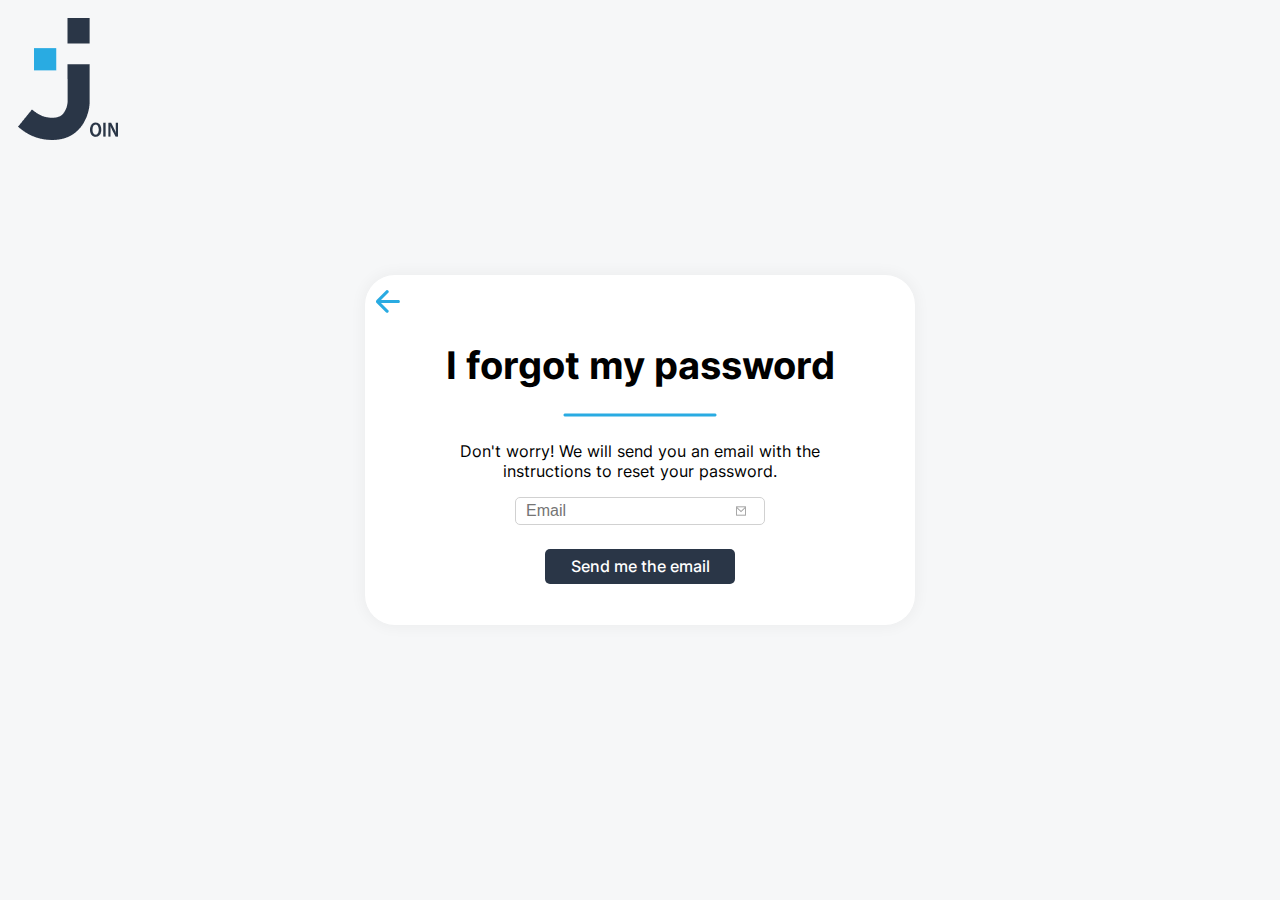
<file: templates/html/forgotPassword.html>
<!DOCTYPE html>
<html lang="en">

<head>
  <meta charset="UTF-8" />
  <meta http-equiv="X-UA-Compatible" content="IE=edge" />
  <meta name="viewport" content="width=device-width, initial-scale=1.0" />
  <title>Join</title>
  <link rel="icon" type="image/x-icon" href="../../favicon/favicon.ico" />

  <link rel="stylesheet" href="../../style.css" />
  <link rel="stylesheet" href="../../fonts/fonts.css" />
  <link rel="stylesheet" href="../../templates/css/header.css" />
  <link rel="stylesheet" href="../../templates/css/sidebar.css" />
  <link rel="stylesheet" href="../../templates/css/login.css" />

  <script src="../../main.js"></script>
  <script src="../js/backend.js"></script>
  <script src="../js/login.js"></script>
  <script src="../js/signUp.js"></script>
  <script src="../js/includeHTML.js"></script>
  <script src="../js/resetPassword.js"></script>

</head>

<body onload="loadUserLogin()">
  <div id="buttonAnimationPw" class="d-none d-flex center">
    <img id="buttonAnimationPwImg" class="buttonAnimationImg" src="../../img/sendEmail.png" alt="">
  </div>

  <div id="forgotPwContent" class="loginContent d-flex center">
    <div id="logoforgotPw" class="logo">
      <img class="logo-without-animation" src="../../img/Logo.png" alt="" />
    </div>

    <div id="innerContentForgotPw" class="innerContentForgotPw">
      
        <div class="arrowblue" onclick="goBackToLogin()">
          <img class="pointer" src="../../img/arrowblue.png" alt="" />
        </div>
        <div id="forgotPwHeadlineDiv" class="loginHeadlineDiv forgotPwHeadline">
          <h1 id="forgotPwHeadline">I forgot my password</h1>
          <img src="../../img/blueline.png" alt="" />
        </div>
        
      
      <p class="t-center textForgotPw">
        Don't worry! We will send you an email with the instructions to reset
        your password.
      </p>
      <form id="forgotPwNameEmailAndPassword" class="emailAndPassword NameEmailAndPassword center"
        onsubmit="resetPassword(); return false;">

        <input required id="forgotPwEmail" class="email emailimg" type="email" placeholder="Email" />

        <button id="forgotPwbtn" class="bluebutton forgotPwBtn" onclick="popUpMessagePw()">Send me the email</button>
    </div>
    </form>
  </div>
  </div>
</body>

</html>
</file>
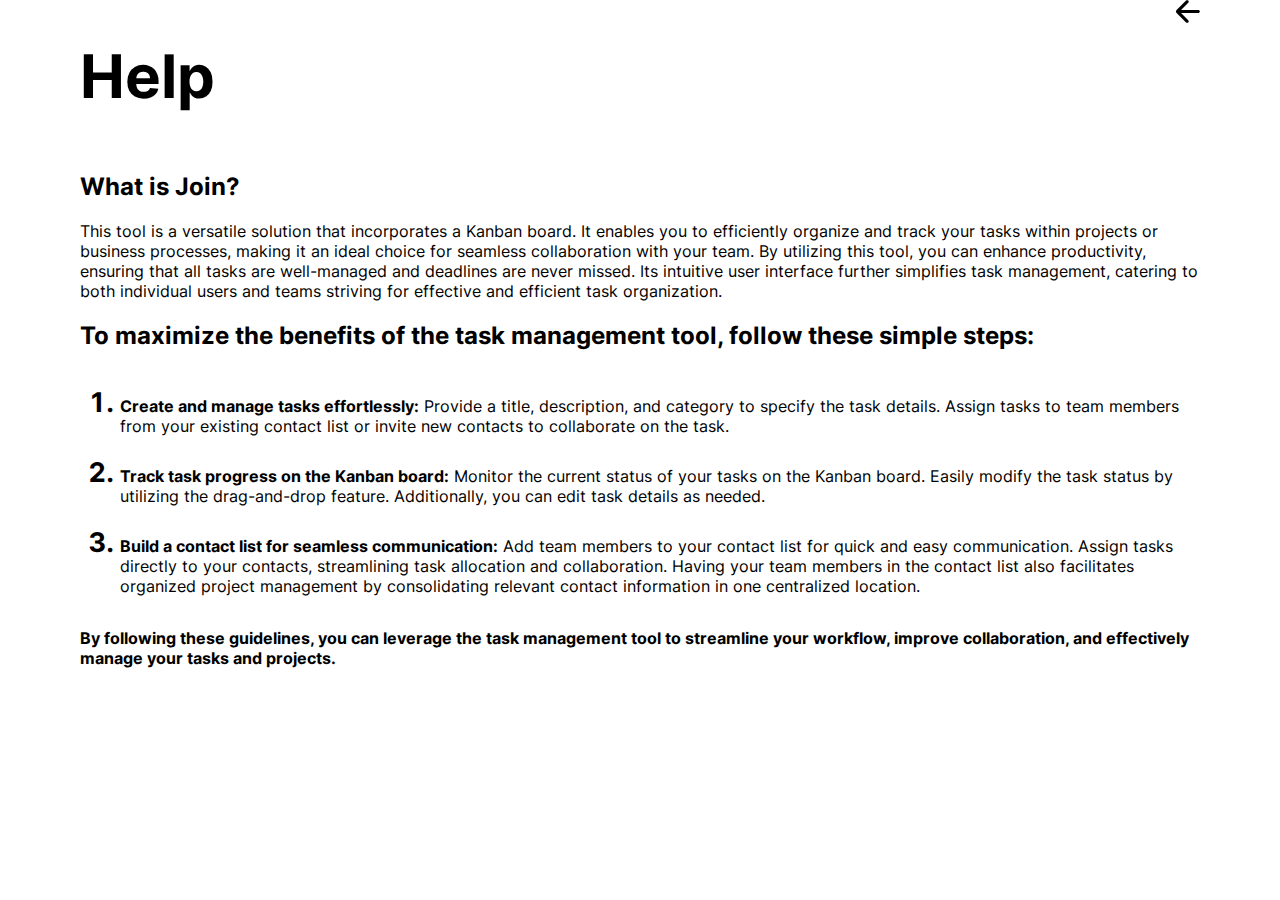
<file: templates/html/legalHelpTemplates.html>
<!DOCTYPE html>
<html lang="en">

<head>
    <meta charset="UTF-8">
    <meta name="viewport" content="width=device-width, initial-scale=1.0">
    <title>Document</title>
</head>

<body>


    <link rel="stylesheet" href="../../style.css" />
    <link rel="stylesheet" href="../../fonts/fonts.css" />
    <link rel="stylesheet" href="../../templates/css/header.css" />
    <link rel="stylesheet" href="../../templates/css/sidebar.css" />
    <link rel="stylesheet" href="../../templates/css/login.css" />

    <script src="../../main.js"></script>
    <script src="../js/backend.js"></script>
    <script src="../js/login.js"></script>
    <script src="../js/signUp.js"></script>
    <script src="../js/includeHTML.js"></script>

    <div class="helpScreenSection">
        <div class="helpScreenSectionHeadline">
            <h1>Help</h1>
            <a href="index.html">
                <img onclick="returnToLastActivePage()" class="contactsDetailHeadPic2"
                    src="../../img/returnArrowDark.svg" alt="returnToListBtn">
            </a>
        </div>
        <h2>What is Join?</h2>
        <span>This tool is a versatile solution that incorporates a Kanban board.
            It enables you to efficiently organize and track your tasks within projects or business processes,
            making it an ideal choice for seamless collaboration with your team.
            By utilizing this tool, you can enhance productivity, ensuring that all tasks are well-managed and deadlines
            are never missed.
            Its intuitive user interface further simplifies task management, catering to both individual users and teams
            striving for effective and efficient task organization.</span>
        <h2>To maximize the benefits of the task management tool, follow these simple steps:</h2>
        <ol>
            <li><b>Create and manage tasks effortlessly:</b> Provide a title, description, and category to specify the
                task details.
                Assign tasks to team members from your existing contact list or invite new contacts to collaborate on
                the task.</li>
            <br>
            <li><b>Track task progress on the Kanban board:</b> Monitor the current status of your tasks on the Kanban
                board.
                Easily modify the task status by utilizing the drag-and-drop feature. Additionally, you can edit task
                details as needed.</li>
            <br>
            <li><b>Build a contact list for seamless communication:</b> Add team members to your contact list for quick
                and easy communication.
                Assign tasks directly to your contacts, streamlining task allocation and collaboration.
                Having your team members in the contact list also facilitates organized project management by
                consolidating relevant contact information in one centralized location.</li>
        </ol>
        <h3>By following these guidelines, you can leverage the task management tool to streamline your workflow,
            improve collaboration, and effectively manage your tasks and projects.</h3>
    </div>

</body>

</html>
</file>
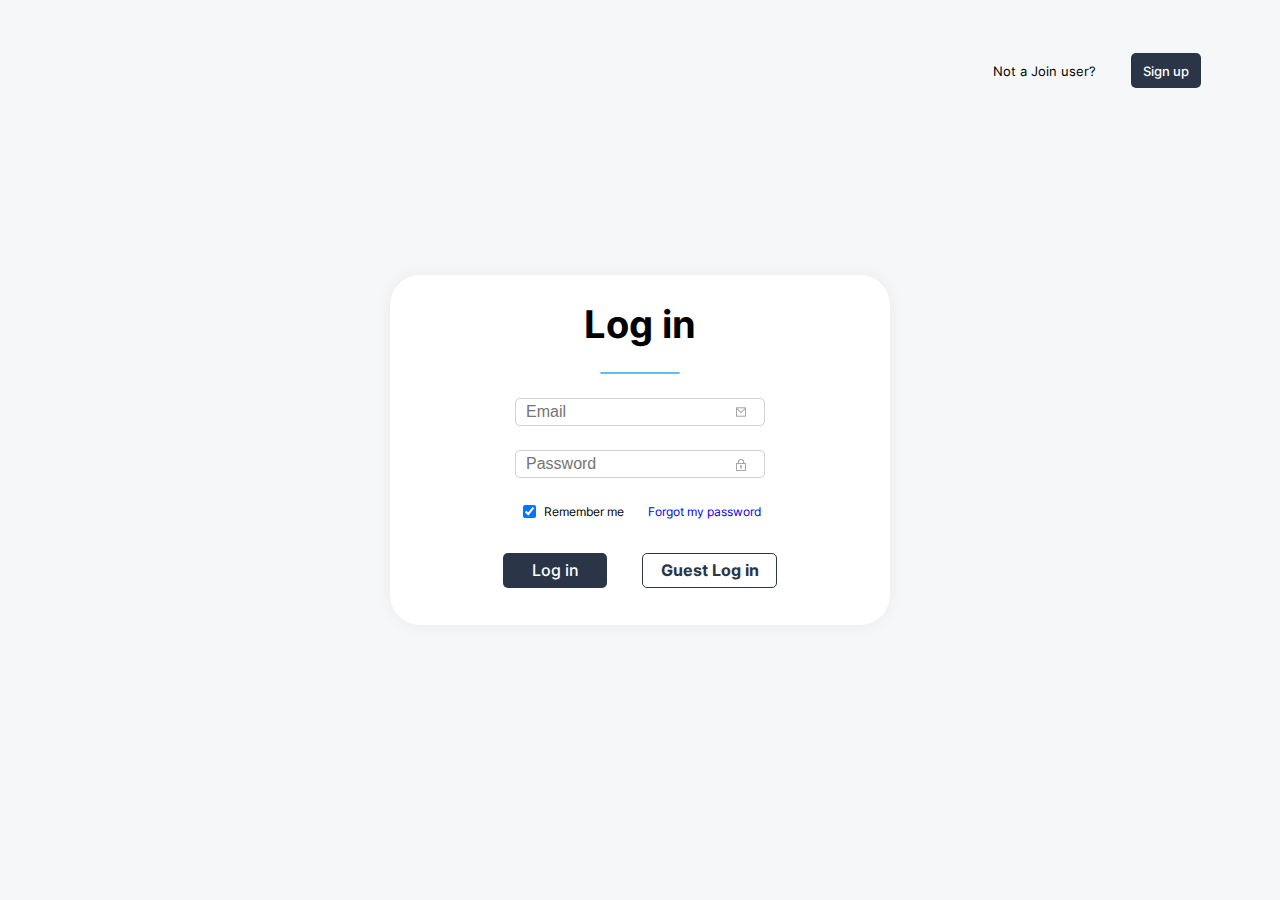
<file: templates/html/login.html>
<!DOCTYPE html>
<html lang="en">

<head>
  <meta charset="UTF-8" />
  <meta http-equiv="X-UA-Compatible" content="IE=edge" />
  <meta name="viewport" content="width=device-width, initial-scale=1.0" />
  <title>Join</title>
  <link rel="icon" type="image/x-icon" href="../../favicon/favicon.ico" />

  <link rel="stylesheet" href="../../style.css" />
  <link rel="stylesheet" href="../../fonts/fonts.css" />
  <link rel="stylesheet" href="../../templates/css/header.css" />
  <link rel="stylesheet" href="../../templates/css/sidebar.css" />
  <link rel="stylesheet" href="../../templates/css/login.css" />



</head>

<body onload="initLogin()">
  <div class=" logoAnimationDiv" id="logoAnimation" onclick="">
    <img class="logoAnimationImg" src="../../img/Logo.png" alt="">
  </div>
  <div id="msgBoxDiv" class="msgBox d-none d-flex">
    <div id="msgBox" class="msgBoxContent"></div>
  </div>

  <div id="loginContent" class="loginContent d-flex center">
    <div id="textSignupButton" class="textSignupButton">
      <div>Not a Join user?</div>
      <button class="bluebutton signUpBtn" onclick="leadToSignUp()">Sign up</button>
    </div>
    <div id="innerContentLogin" class="innerContentLogin">
      <div id="loginHeadlineDiv" class="loginHeadlineDiv">
        <h1 id="loginHeadline">Log in</h1>
        <img class="loginHeadlineDivimg" src="../../img/blueline.png" alt="" />
      </div>

      <form id="emailAndPassword" class="emailAndPassword" onsubmit="login(); return false;">
        <input required id="loginEmail" class="email emailimg" type="email" placeholder="Email" />
        <input required id="loginPassword" class="email passwordimg" type="password" placeholder="Password" />
      </form>
      <div id="rememberAndAPassword" class="rememberAndAPassword">

        <div class="d-flex center rememberCheckbox">
          <input class="" type="checkbox" id="scales" name="scales" checked>
          <label for="scales">Remember me</label>
        </div>


        <a href="forgotPassword.html" id="passwordLink" class="passwordLink">Forgot my password</a>
      </div>
      <div id="loginButtons" class="loginButtons">
        <button type="submit" form="emailAndPassword" id="loginbtn" class="loginbtn bluebutton">Log in</button>
        <button id="guest" class="guestbtn" onclick="guestLogIn()">Guest Log in</button>
      </div>
    </div>
  </div>

  <script src="../../main.js"></script>
  <script src="../js/backend.js"></script>
  <script src="../js/login.js"></script>
  <script src="../js/signUp.js"></script>
  <script src="../js/includeHTML.js"></script>
</body>

</html>
</file>
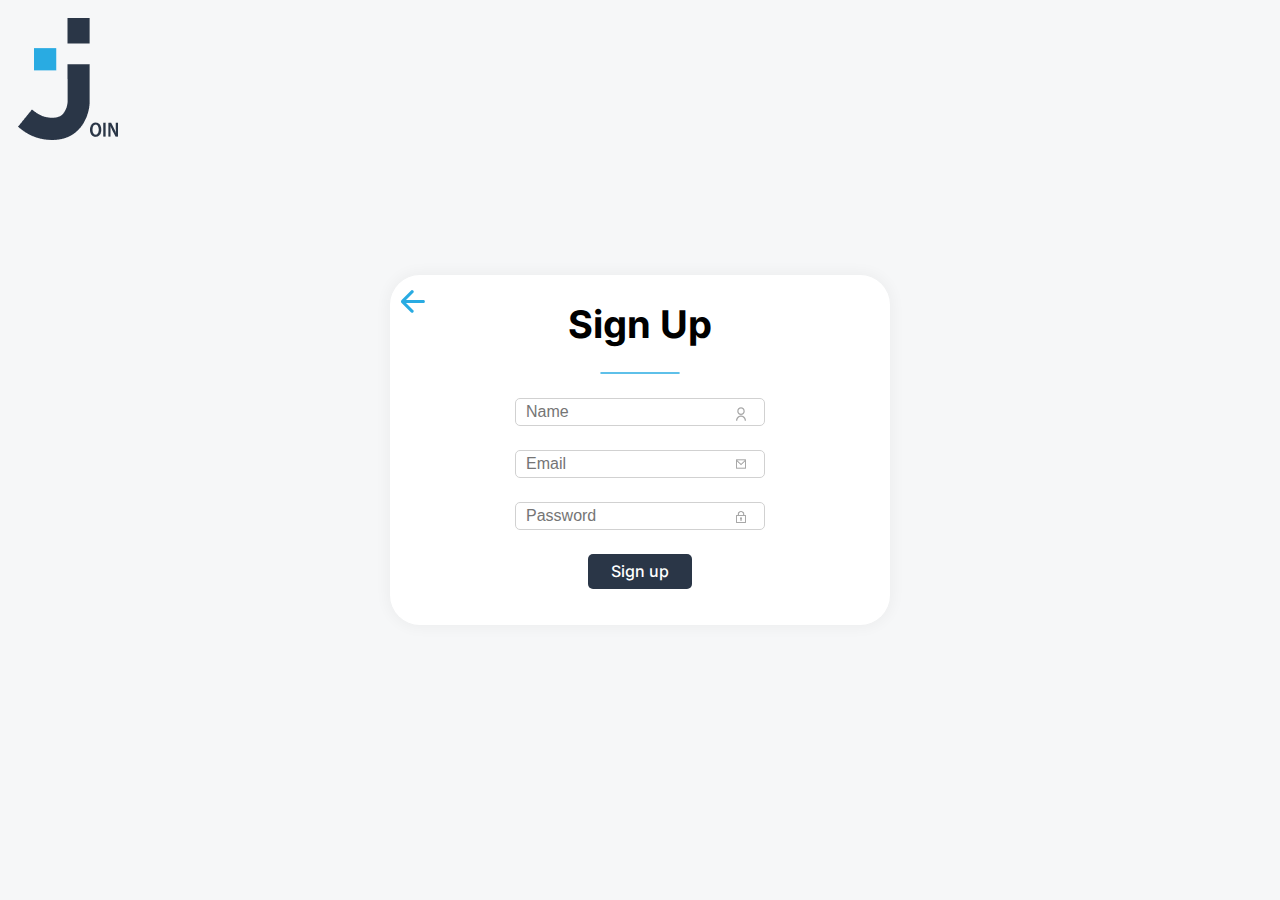
<file: templates/html/signUp.html>
<!DOCTYPE html>
<html lang="en">
  <head>
    <meta charset="UTF-8" />
    <meta http-equiv="X-UA-Compatible" content="IE=edge" />
    <meta name="viewport" content="width=device-width, initial-scale=1.0" />
    <title>Join</title>
    <link rel="icon" type="image/x-icon" href="../../favicon/favicon.ico" />

    <link rel="stylesheet" href="../../style.css" />
    <link rel="stylesheet" href="../../fonts/fonts.css" />
    <link rel="stylesheet" href="../../templates/css/header.css" />
    <link rel="stylesheet" href="../../templates/css/sidebar.css" />
    <link rel="stylesheet" href="../../templates/css/login.css" />

    <script src="../../main.js"></script>
    <script src="../js/backend.js"></script>
    <script src="../js/login.js"></script>
    <script src="../js/signUp.js"></script> 
    <script src="../js/resetPassword.js"></script> 
    <script src="../js/includeHTML.js"></script>
   
  </head>
  <body onload="loadUserLogin()">
    <div id="signUpContent" class="loginContent d-flex center">
      <div id="logoSignUp" class="logo">
        <img class="logo-without-animation" src="../../img/Logo.png" alt="" />
      </div>

      <div id="innerContentSignUp" class="innerContentLogin">
        <div class="arrowblue" onclick="goBackToLogin()"><img  src="../../img/arrowblue.png" alt=""></div>
        
        <div id="signUpHeadlineDiv" class="loginHeadlineDiv">        
          <h1 id="signUpHeadline">Sign Up</h1>
          <img class="loginHeadlineDivimg" src="../../img/blueline.png" alt="">
        </div>

        <form id="SignUpNameEmailAndPassword" class="emailAndPassword NameEmailAndPassword" onsubmit="signUp(); return false;" >
          <div class="d-flex center column">          
            <input required id="signUpName" class="email nameimg" type="text" placeholder="Name"/>
            <input required id="signUpEmail" class="email emailimg" type="email" placeholder="Email"/>
            <input required id="signUpPassword" class="email passwordimg" type="password" placeholder="Password"/>
            <button id="signUpbtn" class="loginbtn bluebutton sign-up-btn">Sign up</button>
          </div>
           

        </form>


      </div>
    </div>
  </body>
</html>
</file>
<file: style.css>
body {
    margin: 0;
    font-family: 'inter', 'sans-serif';
}

.contentSection {
    position: fixed;
    top: 89px;
    left: 232px;
    bottom: -40px;
    right: 0;
}


.overlaySection {
    display: flex;
    position: fixed;
    top: 0;
    left: 0;
    width: 100%;
    height: 100%;
    z-index: 999;
    background-color: rgba(0, 0, 0, 0.5);
    align-items: center;
    justify-content: center;
}

.d-none {
    display: none !important;
}

.d-block {
    display: block;
}

.hideScrollBarY {
    overflow-y: hidden;
}

.helpScreenSection {
    display: flex;
    flex-direction: column;
    align-items: flex-start;
    padding: 0px 80px 80px 80px;
    overflow-y: scroll;
    height: 100%;
}

.helpScreenSectionHeadline {
    display: flex;
    justify-content: space-between;
    width: 100%;
}

.helpScreenSection h1 {
    font-size: 60px;
    font-weight: 700;

}

.helpScreenSection h2 {
    font-size: 24px;
    font-weight: 700;

}

.helpScreenSection h3 {
    font-size: 16px;
    font-weight: 700;
}

.helpScreenSection span {
    font-size: 16px;
    font-weight: 400;

}

.helpScreenSection ol ::marker {
    font-size: 27px;
    font-weight: 700;

}

.helpScreenSection li {
    font-size: 16px;
    font-weight: 400;
}

::-webkit-scrollbar-track {
    -webkit-box-shadow: inset 0 0 6px rgba(0, 0, 0, 0.3);
    border-radius: 10px;
    background-color: #FFFFFF;
}

::-webkit-scrollbar {
    width: 5px;
    background-color: #FFFFFF;
}

::-webkit-scrollbar-thumb {
    border-radius: 10px;
    -webkit-box-shadow: inset 0 0 6px rgba(0, 0, 0, .3);
    background-color: #A8A8A8;
}

.btn-subTaskDeletet {
   color: red;
    border: none;
    background: rgba(0, 0, 0, 0.0);
    font-size: 25px;
}
</file>
<file: fonts/fonts.css>
/* inter-100 - latin */
     @font-face {
          font-display: swap;
          /* Check https://developer.mozilla.org/en-US/docs/Web/CSS/@font-face/font-display for other options. */
          font-family: 'Inter';
          font-style: normal;
          font-weight: 100;
          src: url('../fonts/inter-v12-latin-100.woff2') format('woff2'),
               /* Chrome 36+, Opera 23+, Firefox 39+, Safari 12+, iOS 10+ */
               url('../fonts/inter-v12-latin-100.ttf') format('truetype');
          /* Chrome 4+, Firefox 3.5+, IE 9+, Safari 3.1+, iOS 4.2+, Android Browser 2.2+ */
     }

     /* inter-200 - latin */
     @font-face {
          font-display: swap;
          /* Check https://developer.mozilla.org/en-US/docs/Web/CSS/@font-face/font-display for other options. */
          font-family: 'Inter';
          font-style: normal;
          font-weight: 200;
          src: url('../fonts/inter-v12-latin-200.woff2') format('woff2'),
               /* Chrome 36+, Opera 23+, Firefox 39+, Safari 12+, iOS 10+ */
               url('../fonts/inter-v12-latin-200.ttf') format('truetype');
          /* Chrome 4+, Firefox 3.5+, IE 9+, Safari 3.1+, iOS 4.2+, Android Browser 2.2+ */
     }

     /* inter-300 - latin */
     @font-face {
          font-display: swap;
          /* Check https://developer.mozilla.org/en-US/docs/Web/CSS/@font-face/font-display for other options. */
          font-family: 'Inter';
          font-style: normal;
          font-weight: 300;
          src: url('../fonts/inter-v12-latin-300.woff2') format('woff2'),
               /* Chrome 36+, Opera 23+, Firefox 39+, Safari 12+, iOS 10+ */
               url('../fonts/inter-v12-latin-300.ttf') format('truetype');
          /* Chrome 4+, Firefox 3.5+, IE 9+, Safari 3.1+, iOS 4.2+, Android Browser 2.2+ */
     }

     /* inter-regular - latin */
     @font-face {
          font-display: swap;
          /* Check https://developer.mozilla.org/en-US/docs/Web/CSS/@font-face/font-display for other options. */
          font-family: 'Inter';
          font-style: normal;
          font-weight: 400;
          src: url('../fonts/inter-v12-latin-regular.woff2') format('woff2'),
               /* Chrome 36+, Opera 23+, Firefox 39+, Safari 12+, iOS 10+ */
               url('../fonts/inter-v12-latin-regular.ttf') format('truetype');
          /* Chrome 4+, Firefox 3.5+, IE 9+, Safari 3.1+, iOS 4.2+, Android Browser 2.2+ */
     }

     /* inter-500 - latin */
     @font-face {
          font-display: swap;
          /* Check https://developer.mozilla.org/en-US/docs/Web/CSS/@font-face/font-display for other options. */
          font-family: 'Inter';
          font-style: normal;
          font-weight: 500;
          src: url('../fonts/inter-v12-latin-500.woff2') format('woff2'),
               /* Chrome 36+, Opera 23+, Firefox 39+, Safari 12+, iOS 10+ */
               url('../fonts/inter-v12-latin-500.ttf') format('truetype');
          /* Chrome 4+, Firefox 3.5+, IE 9+, Safari 3.1+, iOS 4.2+, Android Browser 2.2+ */
     }

     /* inter-600 - latin */
     @font-face {
          font-display: swap;
          /* Check https://developer.mozilla.org/en-US/docs/Web/CSS/@font-face/font-display for other options. */
          font-family: 'Inter';
          font-style: normal;
          font-weight: 600;
          src: url('../fonts/inter-v12-latin-600.woff2') format('woff2'),
               /* Chrome 36+, Opera 23+, Firefox 39+, Safari 12+, iOS 10+ */
               url('../fonts/inter-v12-latin-600.ttf') format('truetype');
          /* Chrome 4+, Firefox 3.5+, IE 9+, Safari 3.1+, iOS 4.2+, Android Browser 2.2+ */
     }

     /* inter-700 - latin */
     @font-face {
          font-display: swap;
          /* Check https://developer.mozilla.org/en-US/docs/Web/CSS/@font-face/font-display for other options. */
          font-family: 'Inter';
          font-style: normal;
          font-weight: 700;
          src: url('../fonts/inter-v12-latin-700.woff2') format('woff2'),
               /* Chrome 36+, Opera 23+, Firefox 39+, Safari 12+, iOS 10+ */
               url('../fonts/inter-v12-latin-700.ttf') format('truetype');
          /* Chrome 4+, Firefox 3.5+, IE 9+, Safari 3.1+, iOS 4.2+, Android Browser 2.2+ */
     }

     /* inter-800 - latin */
     @font-face {
          font-display: swap;
          /* Check https://developer.mozilla.org/en-US/docs/Web/CSS/@font-face/font-display for other options. */
          font-family: 'Inter';
          font-style: normal;
          font-weight: 800;
          src: url('../fonts/inter-v12-latin-800.woff2') format('woff2'),
               /* Chrome 36+, Opera 23+, Firefox 39+, Safari 12+, iOS 10+ */
               url('../fonts/inter-v12-latin-800.ttf') format('truetype');
          /* Chrome 4+, Firefox 3.5+, IE 9+, Safari 3.1+, iOS 4.2+, Android Browser 2.2+ */
     }

     /* inter-900 - latin */
     @font-face {
          font-display: swap;
          /* Check https://developer.mozilla.org/en-US/docs/Web/CSS/@font-face/font-display for other options. */
          font-family: 'Inter';
          font-style: normal;
          font-weight: 900;
          src: url('../fonts/inter-v12-latin-900.woff2') format('woff2'),
               /* Chrome 36+, Opera 23+, Firefox 39+, Safari 12+, iOS 10+ */
               url('../fonts/inter-v12-latin-900.ttf') format('truetype');
          /* Chrome 4+, Firefox 3.5+, IE 9+, Safari 3.1+, iOS 4.2+, Android Browser 2.2+ */
     }
</file>
<file: templates/css/header.css>
.header {
    display: flex;
    position: absolute;
    justify-content: space-between;
    align-items: center;
    left: 0px;
    top: 0px;   
    width: 100%;
    height: 89px;
    background: #ffffff;
    box-shadow: 0px 4px 4px rgba(0, 0, 0, 0.1);
    z-index: 5;
}

.headerTitle {
    position: absolute;
    left: 250px;
    margin: 0 !important;
}

.header p {
    left: 348px;
    position: absolute;
    font-size: 20px;
    font-weight: 400;
}

.header h3 {
    font-weight: 400;
    font-size: 24px;
    margin-left: -850px;
}

.headerContentRight {
    display: flex;
    flex-direction: row;
    align-items: center;
    margin-right: 58px;
}

.helpLogo {
    height: 29px;
    margin-right: 25px;
    cursor: pointer;
    background: none !important;
}

.helpLogoMobile {
    display: none;
}

.legalNoticeIcon {
    height: 29px;
    margin-right: 25px;
    cursor: pointer;
    background: none !important;
    display: none;
}

.profileLogo {
    height: 45px;
    padding: 2px;
    border: 3px solid;
    border-radius: 100%;
    border-color: #091931;
    cursor: pointer;
}

.joinLogoSmall{
    display: block;
    height: 50px;
    margin-left: 58px;
}

.headerContentRightLogout {
    right: 55px;
    background: #2A3647;
    padding: 10px;
    color: #CDCDCD;
    position: absolute;
    top: 90px;
    border-radius: 20px 0px 20px 20px;
    text-align: start;
    line-height: 1.8;
    cursor: pointer;
}

.headerContentRightLogout h6 {
    font-size: 16px;
    margin: 0;
}

.headerContentRightLogout h6:hover {
    transform: scale(1.05);
}

.headerContentRightLogoutLegal {
    display: none;
}

.headerContentRightLogoutHelp{
    display: none;
}

@media (max-width: 750px) {
    .headerTitle {
        display: none;
    }
}
</file>
<file: templates/css/sidebar.css>
.sidebar {
    display: flex;
    height: 100vh;
    background-color: #2A3647;
    color: white;
    position: fixed;
    width: 232px;
    top: 0px;
    z-index: 5;
    flex-direction: column;
    justify-content: center;
}

.sidebarContent {
    display: flex;
    flex-direction: column;
    align-items: center;
    gap: 90px;
    justify-content: space-between;
}

.sidebarNav {
    display: flex;
    flex-direction: column;
    width: 100%;
}

.sidebarBtn {
    display: flex;
    flex-direction: row;
    align-items: center;
    cursor: pointer;
}

.sidebarBtn:hover {
    background-color: #091931;
}

.sidebarBtn img {
    height: 22px;
    width: 30px;
    object-fit: contain;
    margin-right: 15px;
    margin-left: 50px;
}

.sidebarLegal {
    width: 100%;
    padding-top: 110px;
}

.sidebarBtnActive {
    background: #091931;
}
</file>
<file: templates/css/login.css>
.logo {
    position: absolute;
    top: 0;
    left: 0;
    bottom: 0;
    right: 0;
    z-index: 1;
}

.logo img {
    position: absolute;
    top: 18px;
    left: 18px;
}

.d-flex {
    display: flex;
}

.pointer {
    cursor: pointer;
}

.column {
    flex-direction: column;
}

.center {
    justify-content: center;
    align-items: center;
}

.d-none {
    display: none;
}

.t-center {
    text-align: center;
}

.gap20 {
    gap: 20px;
}

.loginContent {
    position: absolute;
    top: 0;
    bottom: 0;
    right: 0;
    left: 0;
    height: 100vh;
    background-color: #F6F7F8;
}

.textSignupButton {
    z-index: 2;
    font-size: 13px;
    display: flex;
    flex-direction: row;
    align-items: center;
    padding: 0px;
    gap: 35px;
    position: absolute;
    width: 287px;
    height: 51px;
    right: 0px;
    top: 45px;
}

.signUpBtn {
    width: 70px;
    height: 35px;
}

.forgotPwBtn {
    width: 190px;
    height: 35px;
    padding: 4px 18px;
    gap: 10px;
    font-size: 16px;
    line-height: 120%;
}

.innerContentLogin {
    position: relative;
    z-index: 2;
    display: flex;
    flex-direction: column;
    align-items: center;
    width: 50%;
    max-width: 500px;
    min-width: 340px;
    height: 350px;
    background: #FFFFFF;
    box-shadow: 0px 0px 14px 3px rgba(0, 0, 0, 0.04);
    border-radius: 30px;
}

.innerContentForgotPw {
    position: relative;
    display: flex;
    flex-direction: column;
    align-items: center;
    justify-content: center;
    width: 50%;
    max-width: 550px;
    min-width: 340px;
    height: 350px;
    background: #FFFFFF;
    box-shadow: 0px 0px 14px 3px rgba(0, 0, 0, 0.04);
    border-radius: 30px;
    z-index: 2;
}

.msgBox {
    display: flex;
    justify-content: center;
    align-items: center;
    height: 100vh;
    text-align: center;
    z-index: 99;
    font-weight: bold;
    font-size: 32px;
    animation: fadeIn 225ms ease-in-out;
    animation-fill-mode: forwards;
}

.msgBoxContent {
    padding: 20px;
    background-color: #2A3647;
    color: white;
    border-radius: 20px;
}

.arrowblue {
    position: absolute;
    width: 200px;
    top: 15px;
    left: 10px;
}


.arrowblue img {
    cursor: pointer;
}

.loginHeadlineDiv {
    display: flex;
    flex-direction: column;
    align-items: center;
    margin-bottom: 24px;
}

.loginHeadlineDivimg {
    height: 2px;
    width: 80px;
}

.loginHeadlineDiv h1 {
    font-size: 2.4em;
}

.emailAndPassword {
    display: flex;
    flex-direction: column;
}

.emailAndPassword input {
    cursor: pointer;
    height: 25px;
    border: 1px solid #D1D1D1;
    border-radius: 5px;
    margin-bottom: 24px;
    width: 250px;
}

.emailimg {
    background-image: url('../../img/email.png') !important;
    background-position: 220px 8px !important;
    background-size: 10px !important;
    background-repeat: no-repeat !important;
}

.passwordimg {
    background-image: url('../../img/lock.png') !important;
    background-position: 220px 8px !important;
    background-size: 10px !important;
    background-repeat: no-repeat !important;

}

.nameimg {
    background-image: url('../../img/name_icon.svg') !important;
    background-position: 220px 8px !important;
    background-size: 10px !important;
    background-repeat: no-repeat !important;

}

.email {
    font-size: 16px;
    box-sizing: border-box;
    display: flex;
    flex-direction: row;
    align-items: center;
    padding: 13px 10px;
    gap: 10px;
    width: 422px;
    height: 51px;
    background: #FFFFFF;
    border: 1px solid #D1D1D1;
    border-radius: 10px;

}

.rememberAndAPassword {
    display: inline-flex;
    justify-content: space-between;
    align-items: center;
    font-size: 12px;
    margin-bottom: 24px;
}

.rememberCheckbox {
    gap: 5px;

}

.passwordLink {
    margin-left: 24px;
    text-decoration: none;
    display: flex;
    align-items: center;


}

.loginButtons {
    display: flex;
    flex-direction: row;
    justify-content: center;
    align-items: center;
    padding: 0px;
    gap: 35px;
    width: 341px;
    height: 51px;
}

.loginbtn {
    padding: 4px 18px;
    gap: 10px;
    width: 104px;
    height: 35px;
    font-size: 16px;
    line-height: 120%;
}

.bluebutton {
    align-items: center;
    background: #2A3647;
    border-radius: 5px;
    font-family: 'Inter';
    font-style: normal;
    font-weight: 500;
    color: #FFFFFF;
    display: flex;
    flex-direction: row;
    justify-content: center;
    border: none;
}

.bluebutton:hover {
    background: #29ABE2;
    box-shadow: 0px 4px 4px rgba(0, 0, 0, 0.25);
    border: none;
    cursor: pointer;
}

.bluebutton:active {
    background: #091931;
    box-shadow: 0px 4px 4px rgba(0, 0, 0, 0.25);
    border: none;
    cursor: pointer;
}

.guestbtn {
    cursor: pointer;
    background: none;
    display: flex;
    flex-direction: row;
    justify-content: center;
    align-items: center;
    padding: 4px 16px;
    gap: 10px;
    width: 135px;
    height: 35px;
    font-family: 'Inter';
    font-style: normal;
    font-weight: 700;
    font-size: 16px;
    line-height: 120%;
    border: 1px solid #2A3647;
    border-radius: 5px;
    color: #2A3647;
}

.guestbtn:hover {
    border: 2px solid #29ABE2;
    filter: drop-shadow(0px 4px 4px rgba(0, 0, 0, 0.25));
    color: rgba(41, 171, 226, 1);
    background: #FFFFFF;
}

.guestbtn:active {
    border: 1px solid #091931;
    filter: drop-shadow(0px 4px 4px rgba(0, 0, 0, 0.25));
    color: #091931;
    background: #FFFFFF;
}

.textForgotPw {
    margin-top: 0px;
    width: 450px;
}

.textResetPw {
    margin-top: 0px;
    width: 450px;
}

.logoAnimationDiv {
    animation: background-fade 1.2s ease-in-out;
    position: absolute;
    top: 0;
    left: 0;
    bottom: 0;
    right: 0;
    z-index: 1;
}

.logoAnimationImg {
    animation: logoAnimation 0.8s ease-in-out;
    animation-fill-mode: forwards;
    position: absolute;
    top: 45%;
    left: 45%;
}

.buttonAnimationImg {
    animation: buttonAnimation 2s ease-in-out;
    transform: translate(0px, -150px);
    position: absolute;
    bottom: 0;
    width: 30%;
    z-index: -5;
}

.forgotPwHeadline {
    text-align: center;
}

@keyframes fadeIn {
    from {
        scale: 0;
    }

    to {
        scale: 1;
    }
}

@keyframes logoAnimation {
    from {
        transform: translate(0px);
        scale: 200%;
    }

    to {
        position: absolute;
        left: 18px;
        top: 18px;
    }
}

@keyframes background-fade {
    from {
        background: #ffffff;
        z-index: 3;
    }

    to {
        background: none;
        z-index: 1;
    }
}

@keyframes buttonAnimation {
    0% {
        transform: translate(0px);
        z-index: 5;
    }

    99% {
        transform: translate(0px, -150px);
        z-index: 5;
    }

    100% {
        z-index: -5;
    }
}

@media (max-width: 1080px) {
    .msgBoxContent {
        width: 250px;
    }

    .msgBox {
        font-size: 18px;
    }

    @keyframes logoAnimation {
        from {
            transform: translate(0px);
            scale: 200%;
        }

        to {
            position: absolute;
            left: 18px;
            top: 18px;
        }
    }

}

@media (max-width: 930px) {
    .forgotPwHeadline {
        margin: 15px;
    }

    .textForgotPw {
        width: 90%;
    }
}

@media (max-width: 750px) {
    .msgBoxContent {
        width: 220px;
    }

    .logoAnimationDiv {
        animation: background-fade 1.2s ease-in-out;
        position: absolute;
        top: 0;
        left: 0;
        bottom: 0;
        right: 0;
        z-index: 1;
    }

    .logoAnimationImg {
        height: 70px;
    }

    .logo-without-animation {
        height: 70px;
    }

    @keyframes background-fade {
        from {
            background: #2A3647;
            z-index: 3;
        }

        to {
            background: none;
            z-index: 1;
        }
    }

    .textSignupButton {
        bottom: 35px;
        justify-content: center;
        right: auto !important;
        top: auto !important;
    }

    .emailAndPassword input {

        width: 235px;
    }

    .loginButtons {
        flex-direction: column;
        gap: 10px;
        margin-top: 5px;
        height: 100px;
    }

    .loginbtn {
        width: 135px;
        height: 45px;
    }

    .guestbtn {
        height: 45px;
        margin-bottom: 20px;
    }

    .sign-up-btn {
        margin-bottom: 20px;
    }

    .innerContentLogin {
        width: 300px;
        height: auto;
        margin-top: 25px;
    }

    .emailAndPassword input {
        margin-bottom: 25px;
    }

    .passwordLink {
        margin-left: 0px;
        margin-bottom: 15px;
    }

    .rememberAndAPassword {
        display: flex;
        flex-direction: column-reverse;
        width: 87%;
        padding-left: 60px;
        align-items: flex-start;
        margin-bottom: 15px;
    }

    .loginHeadlineDiv {
        margin-bottom: 25px;
    }

    .signUpBtn {
        font-size: 16px;
        width: 90px;
        height: 50px;
    }

    .textSignupButton {
        font-size: 18px;
    }

    .innerContentForgotPw {
        height: auto;
    }

    .forgotPwBtn {
        margin-bottom: 20px;
    }

    .textForgotPw {
        width: 90%;
        height: 20%;
        font-size: 19px;
    }

    .textResetPw {
        margin-top: 0px;
        width: 450px;
        font-size: 19px;
    }

    .gap40 {
        gap: 40px;
    }

    .arrowDiv {
        height: 100%;
        display: flex;
        align-items: flex-start;
    }

    .buttonAnimationImg {
        height: 60px;
        width: 80%;
        animation: buttonAnimation 2s ease-in-out;
        bottom: 25px;
        position: absolute;
        z-index: -5;
    }

    @keyframes buttonAnimation {
        0% {
            z-index: 5;
        }

        99% {
            z-index: 5;
        }

        100% {
            z-index: -5;
        }
    }
}

@media (max-width :350px) {
    .innerContentLogin {
        min-width: 0 !important;
        width: 250px;
    }

}
</file>
